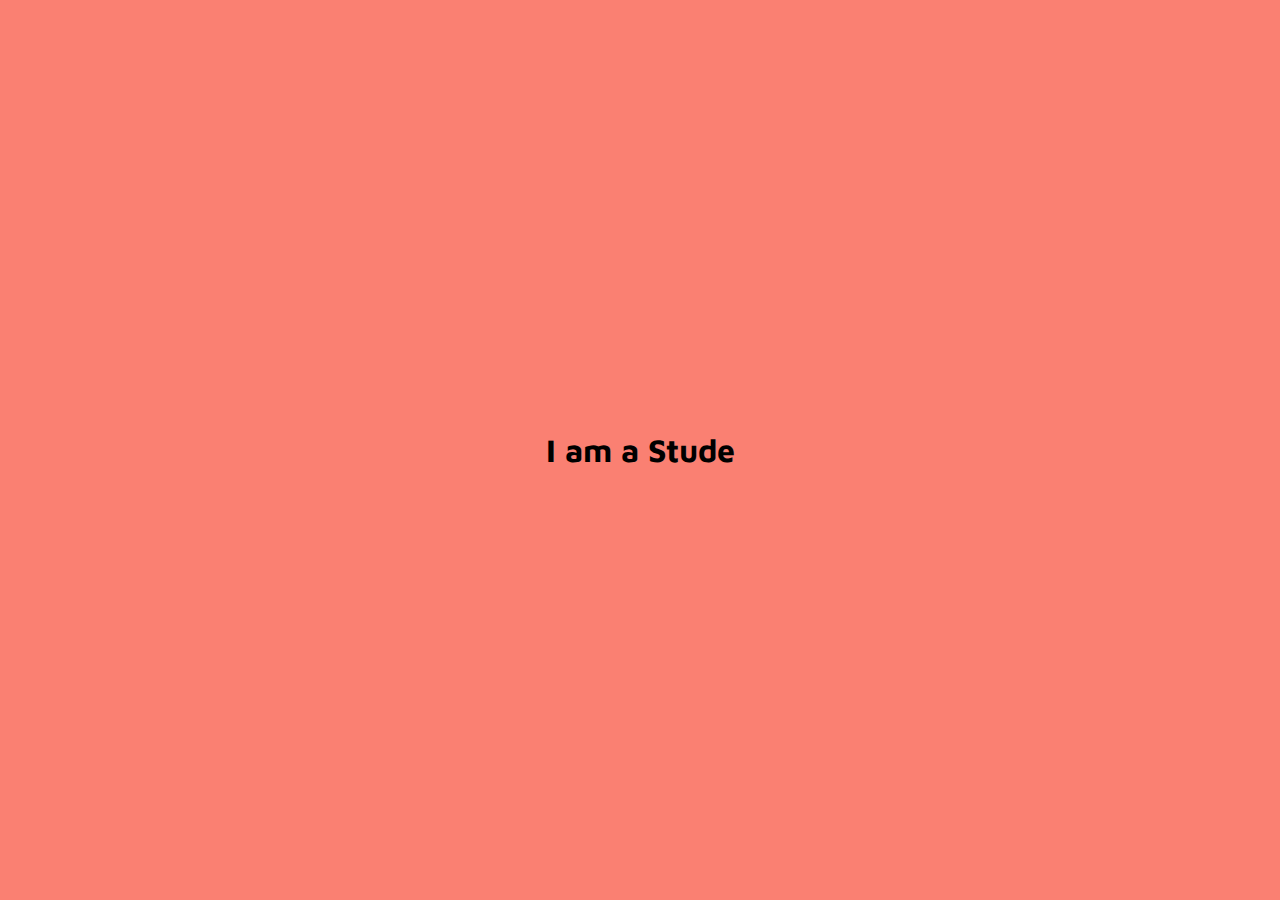
<file: auto_text_effect_animation/index.html>
<!DOCTYPE html>
<html lang="en">
<head>
  <meta charset="UTF-8">
  <meta name="viewport" content="width=device-width, initial-scale=1.0" />
  <title>Auto Text Effect Animation</title>
  <link rel="stylesheet" href="style.css">
</head>
<body>
  <div class="container">
    <h1>I am a student</h1>
  </div>
  <script src="index.js"></script>
</body>
</html>
</file>
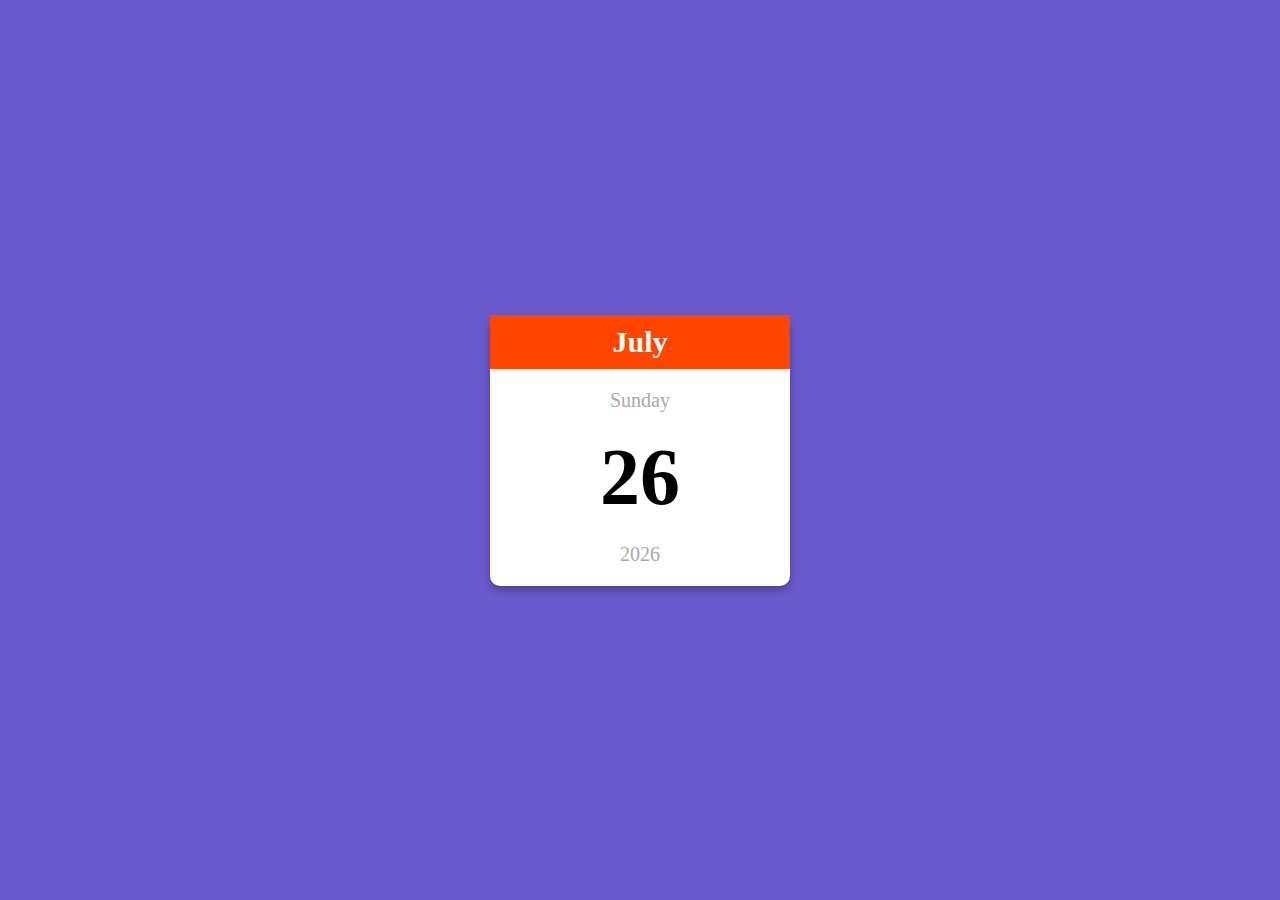
<file: mini_calender/index.html>
<!DOCTYPE html>
<html lang="en">
<head>
  <meta charset="UTF-8">
  <meta name="viewport" content="width=device-width, initial-scale=1.0">
  <title>Mini Calender</title>
  <link rel="stylesheet" href="styles.css">
</head>
<body>
  <div class="calender-conitainer">
    <p class="month-name" id="month-name">April</p>
    <p class="day-name" id="day-name">Friday</p>
    <p class="day-number" id="day-number">20</p>
    <p class="year-name" id="year-name">2024</p>
  </div>
  <script src="index.js"></script>
</body>
</html>
</file>
<file: auto_text_effect_animation/style.css>
@import url('https://fonts.googleapis.com/css2?family=Maven+Pro:wght@400..900&display=swap');


body{
  margin: 0;
  display: flex;
  justify-content: center;
  height: 100vh;
  align-items: center;
  background-color: salmon;
  font-family: "Maven Pro", sans-serif;
  font-optical-sizing: auto;
  font-weight: <weight>;
  font-style: normal;
}
</file>
<file: mini_calender/styles.css>
body {
  margin: 0;
  display: flex;
  justify-content: center;
  height: 100vh;
  align-items: center;
  font-family: cursive;
  background-color: slateblue;
}

.calender-conitainer {
  background-color: white;
  width: 300px;
  text-align: center;
  border-radius: 10px;
  box-shadow: 0 4px 8px rgba(0, 0, 0, 0.3);
}

.month-name {
  margin: 0;
  background-color: orangered;
  color: white;
  padding: 10px;
  font-size: 30px;
  font-weight: bold;
}

.day-name {
  font-size: 20px;
  color: darkgray;
}

.day-number {
  font-size: 80px;
  margin: 0;
  font-weight: bold;
}

.year-name {
  margin: 20px 0;
  font-size: 20px;
  color: darkgray;
  font-weight: 500;
}
</file>
